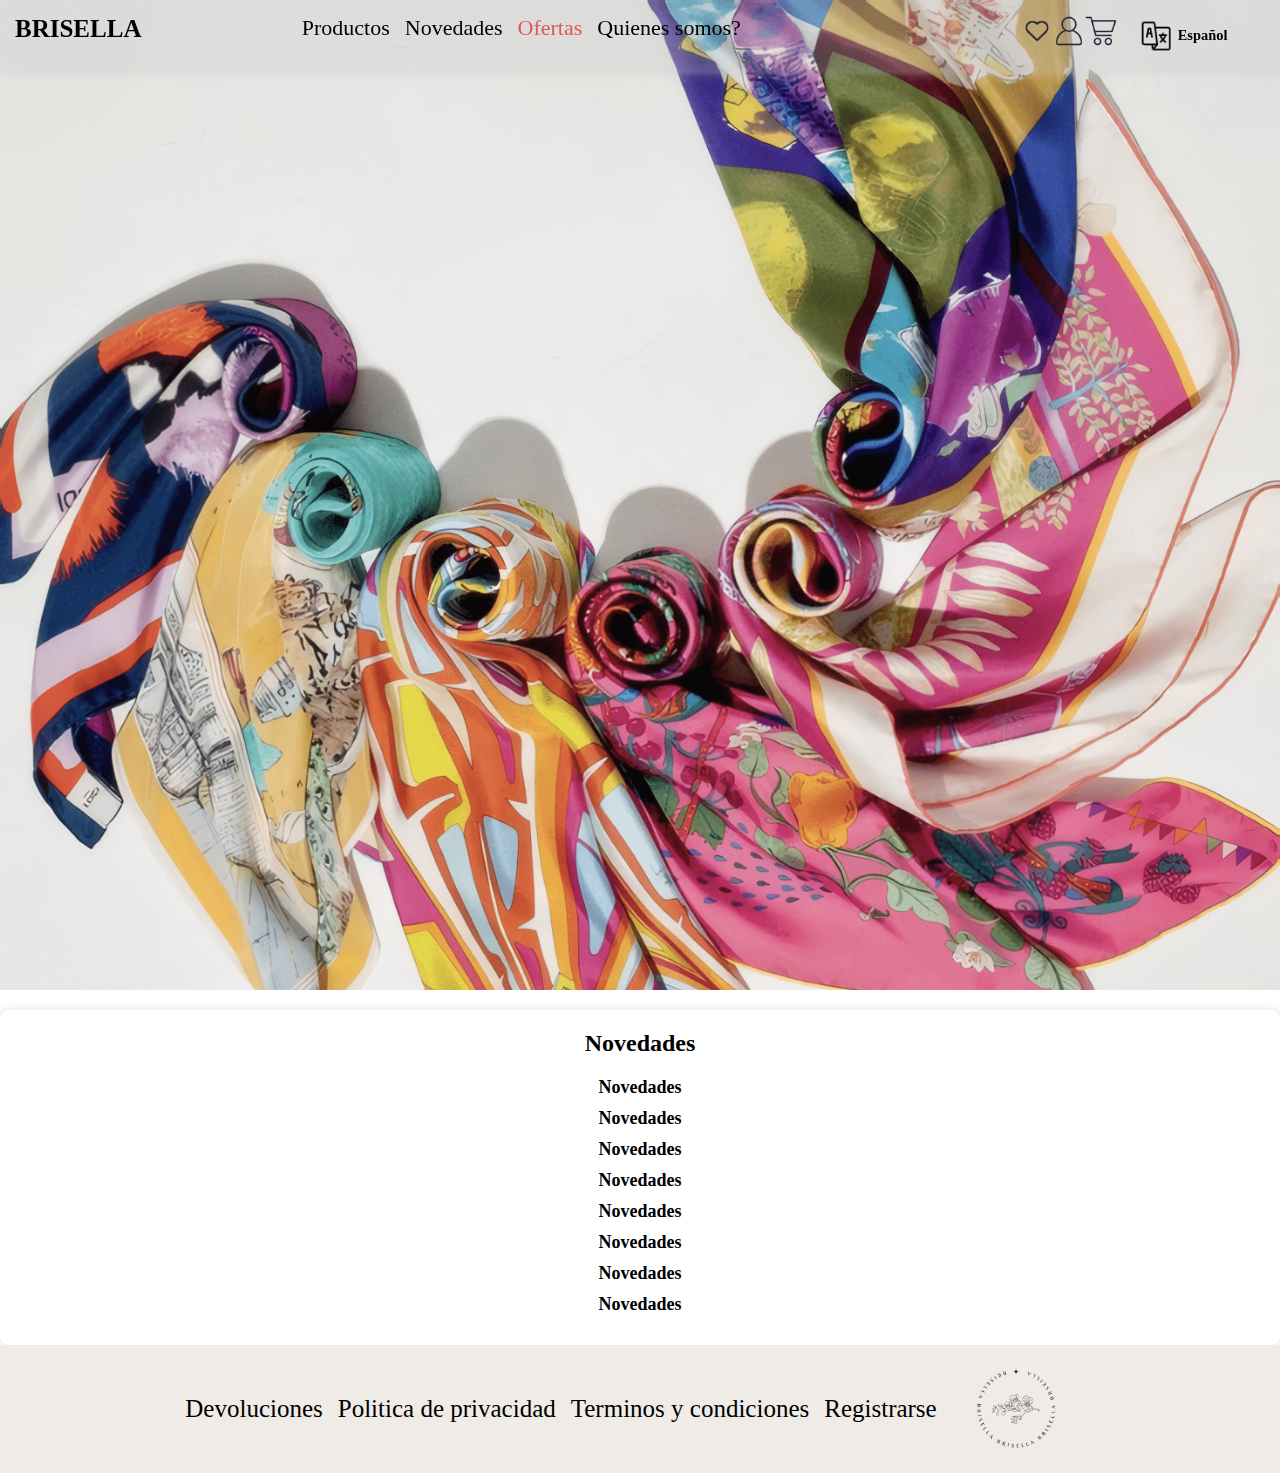
<file: PMD-Brisella-main/pages/index.html>
<!DOCTYPE html>
<html lang="en">
<head>
    <meta charset="UTF-8">
    <meta name="viewport" content="width=device-width, initial-scale=1.0">
    <link rel="stylesheet" href="styles/general.css">
    <link rel="stylesheet" href="styles/indexMain.css">
    <link rel="shortcut icon" href="img/brisellaLogo.png" type="image/x-icon">
    <title>Brisella</title>
</head>
<body>
    <!--ele elemento contiene un nombre, elnaces a productos, noevdades, ofertas(en rojo), una paggina de informacion (quienes ssomos?),
        un buscador(no funccional), favoritos, contactarnos, idioma, y cajita de compras -->
    <div id="navbar">
        <p id="navName"><b>BRISELLA</b></p>
        <div id="navPages">
            <a href="productos.html">Productos</a>
            <a href="novedades.html">Novedades</a>
            <a href="ofertas.html" id="ofertas">Ofertas</a>
            <a href="quienesSomos.html">Quienes somos?</a>
        </div>
        <div class="horizontalize" id="navOpts">
            <a href="" id="searchIcon"></a>
            <a href="favoritos.html"><img src="img/favoritos.png" alt="favoritos" id="normalIcon"></a>
            <a href="pages/header/copntactarnos.html"><img src="img/contactoarnos.png" alt="favoritos" id="normalIcon"></a>
            <a href="pages/header/carito.html"><img src="img/carito.png" alt="carrito" id="normalIcon"></a>

            <form action="" id="langChange">
                <div class="dropdown">
                    <input type="checkbox" id="toggleLang" hidden>
            
                    <label for="toggleLang" class="dropdown-label">
                        <img src="img/idioma.png" alt="idioma" width="32px" height="32px">
                        <span id="selectedLang">Español</span>
                    </label>
            
                    <ul class="dropdown-menu">
                        <li data-lang="Español">Español</li>
                        <li data-lang="English">English</li>
                        <li data-lang="Français">Français</li>
                        <li data-lang="عربي">عربي</li>
                        <li data-lang="阿拉伯">阿拉伯</li>
                    </ul>
                </div>
            </form>
        </div>
    </div>

    <main>
        <article>
            <div id="mainBgImage"></div> <!-- en ese apartado aparece una foto grande y supongo ango de informacion extremendamente basica -->

            <section id="mainNews"> <!-- aqui aparecen nomvedades -->
                <article>
                    <p>Novedades</p>
                    <p>Novedades</p>
                    <p>Novedades</p>
                    <p>Novedades</p>
                    <p>Novedades</p>
                    <p>Novedades</p>
                    <p>Novedades</p>
                    <p>Novedades</p>
                    <p>Novedades</p>
                </article>
            </section>
        </article>
    </main>

    <!--aqui entra de izuierda a la derecha los devolucciones, politica privacidad, terminos y condiciones, registrarse y un logo. todos enlaces.
        el boton de registrarse se cambia a un boton de cerrar session -->
    <footer>
        <div class="horizontalize" id="footbar">
            <a href="pages/footer/devoluciones.html">Devoluciones</a>
            <a href="pages/footer/politicaPrivacidad.html">Politica de privacidad</a>
            <a href="pages/footer/terminosYCondiciones.html">Terminos y condiciones</a>
            <a href="">Registrarse</a>
            <img src="img/brisellaLogo.png" alt="Logo" width="128px" height="128px">
        </div>
    </footer>

    <script>
        document.querySelectorAll('.dropdown-menu li').forEach(item => {
            item.addEventListener('click', function() {
                document.getElementById('selectedLang').textContent = this.getAttribute('data-lang');
            });
        });
    </script>
</body>
</html>
</file>
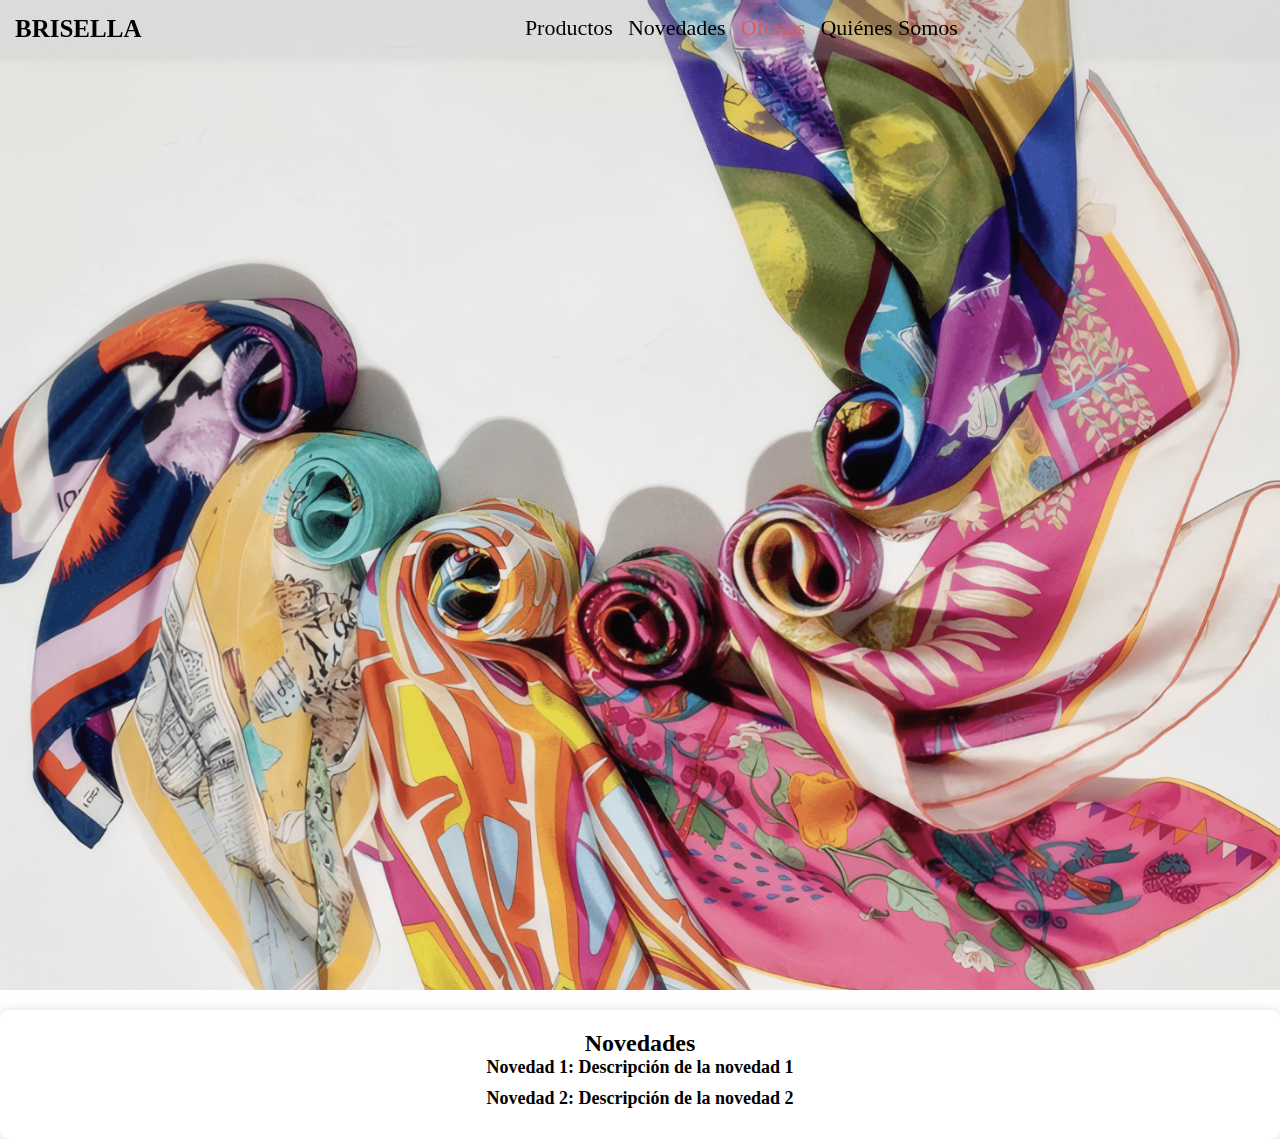
<file: PMD-Brisella-main/pages/novedades.html>
<!DOCTYPE html>
<html lang="en">
<head>
    <meta charset="UTF-8">
    <meta name="viewport" content="width=device-width, initial-scale=1.0">
    <link rel="stylesheet" href="styles/general.css">
    <link rel="stylesheet" href="styles/indexMain.css">
    <link rel="shortcut icon" href="img/brisellaLogo.png" type="image/x-icon">
    <title>Novedades - Brisella</title>
</head>
<body>
    <!-- Header -->
    <div id="navbar">
        <p id="navName"><b>BRISELLA</b></p>
        <div id="navPages">
            <a href="productos.html">Productos</a>
            <a href="novedades.html">Novedades</a>
            <a href="ofertas.html" id="ofertas">Ofertas</a>
            <a href="quienesSomos.html">Quiénes Somos</a>
        </div>
        <div class="horizontalize" id="navOpts">
            <!-- Opciones de navegación -->
        </div>
    </div>

    <main>
        <article>
            <div id="mainBgImage"></div> <!-- Imagen de fondo -->
            <section id="mainNews">
                <h2>Novedades</h2>
                <p>Novedad 1: Descripción de la novedad 1</p>
                <p>Novedad 2: Descripción de la novedad 2</p>
                <!-- Más novedades -->
            </section>
        </article>
    </main>

    <!-- Footer -->
    <footer>
        <div class="horizontalize" id="footbar">
            <!-- Enlaces del footer -->
        </div>
    </footer>
</body>
</html>
</file>
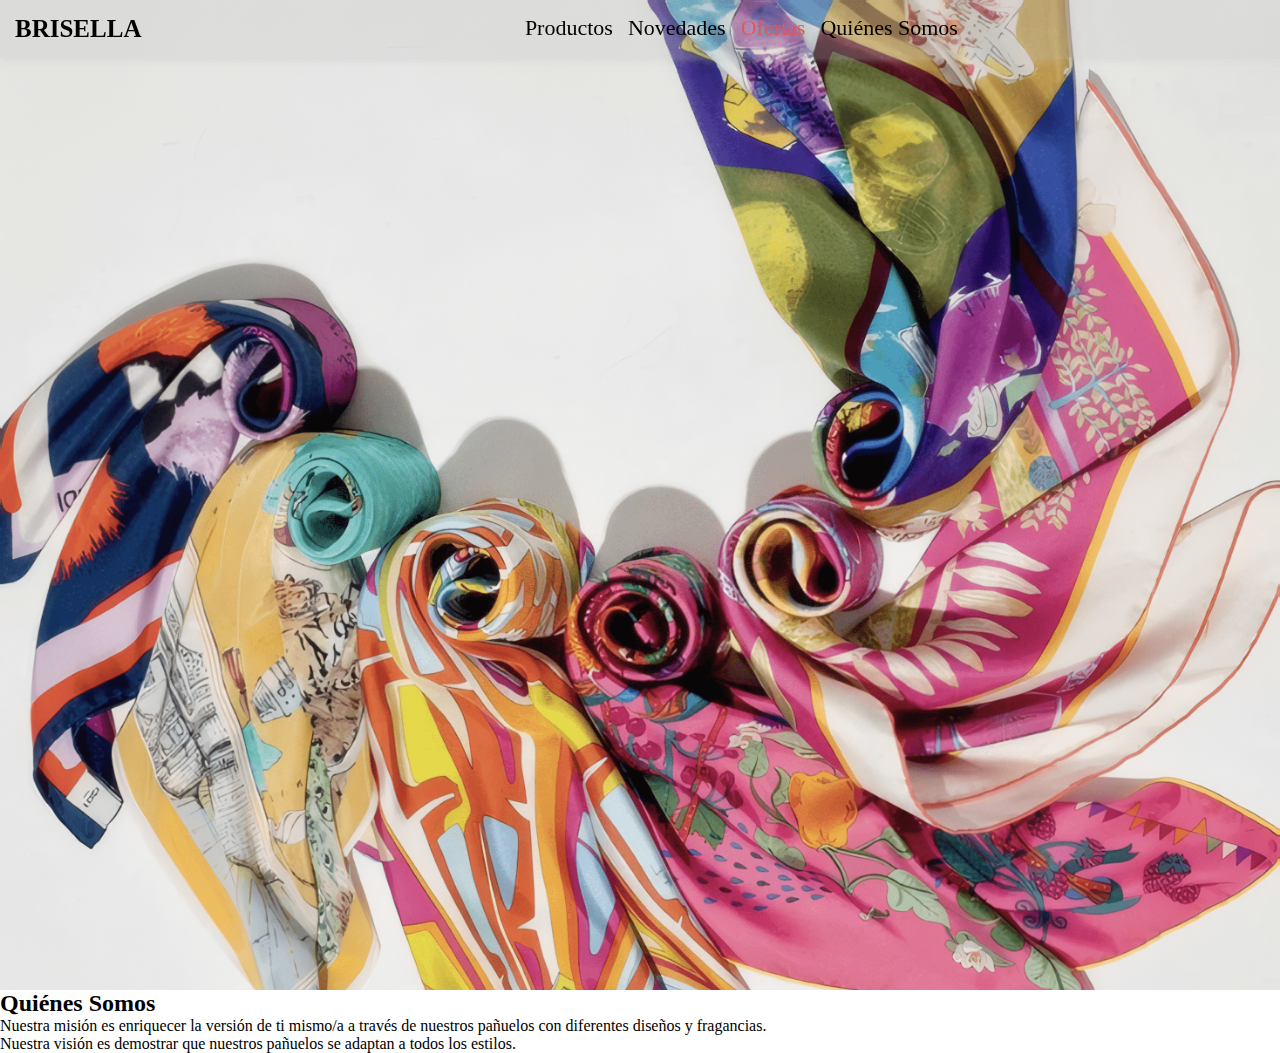
<file: PMD-Brisella-main/pages/quienesSomos.html>
<!DOCTYPE html>
<html lang="en">
<head>
    <meta charset="UTF-8">
    <meta name="viewport" content="width=device-width, initial-scale=1.0">
    <link rel="stylesheet" href="styles/general.css">
    <link rel="stylesheet" href="styles/indexMain.css">
    <link rel="shortcut icon" href="img/brisellaLogo.png" type="image/x-icon">
    <title>Quiénes Somos - Brisella</title>
</head>
<body>
    <!-- Header -->
    <div id="navbar">
        <p id="navName"><b>BRISELLA</b></p>
        <div id="navPages">
            <a href="productos.html">Productos</a>
            <a href="novedades.html">Novedades</a>
            <a href="ofertas.html" id="ofertas">Ofertas</a>
            <a href="quienesSomos.html">Quiénes Somos</a>
        </div>
        <div class="horizontalize" id="navOpts">
            <!-- Opciones de navegación -->
        </div>
    </div>

    <main>
        <article>
            <div id="mainBgImage"></div> <!-- Imagen de fondo -->
            <section id="mainAbout">
                <h2>Quiénes Somos</h2>
                <p>Nuestra misión es enriquecer la versión de ti mismo/a a través de nuestros pañuelos con diferentes diseños y fragancias.</p>
                <p>Nuestra visión es demostrar que nuestros pañuelos se adaptan a todos los estilos.</p>
                <!-- Más información sobre la empresa -->
            </section>
        </article>
    </main>

    <!-- Footer -->
    <footer>
        <div class="horizontalize" id="footbar">
            <!-- Enlaces del footer -->
        </div>
    </footer>
</body>
</html>
</file>
<file: PMD-Brisella-main/pages/styles/general.css>
/*
rgb(255, 255, 255);
rgb(255, 0, 0);
rgb(133, 133, 133);
rgb(0, 0, 0);
*/

/* general */
* {
    margin: 0px;
    padding: 0px;
    font-family: 'Times New Roman', Times, serif;
    color: rgb(0, 0, 0);
    text-decoration: none;
}

html {
    min-height: 700px;
    position: relative;
}

a:hover {
    color: rgb(197, 59, 59)
}

.horizontalize {
    display: flex;
}

/* barra de navigacion */
#navbar {
    position: fixed;
    width: 99.8vw;
    padding: 15px;
    text-align: center;
    background-color: rgba(199, 199, 199, 0.288);
    box-shadow: 0px 0px 10px rgba(199, 199, 199, 0.582);
}

#navName {
    float: left;
    margin-right: 5%;
    font-size: 25px;
}

#navPages {
    display: inline-flex;
    font-size: 22px;
}

#navPages > * {
    margin-right: 15px;
    color: black;
}

#ofertas {
    color: rgb(224, 89, 89);
}

#navOpts {
    float: right;
}

#searchIcon {
    width: 169px;
    height: 29.5px;
}

#normalIcon {
    width: 32px;
    height: 32px;
}

#langChange {
    margin-left: 10px;
    margin-right: 50px;
    transform: scale(0.9);
}

.dropdown {
    position: relative;
    display: inline-block;
}

.dropdown-label {
    display: flex;
    align-items: center;
    gap: 8px;
    cursor: pointer;
    padding: 5px 10px;
    border-radius: 5px;
    background: rgba(255, 255, 255, 0);
    user-select: none;
    z-index: 30;
}

.dropdown-label img {
    width: 32px;
    height: 32px;
    z-index: 30;
}

#selectedLang {
    font-weight: bold;
    z-index: 30;
}

.dropdown-menu {
    position: absolute;
    top: 100%;
    width: 100%;
    background: rgba(255, 255, 255, 0.5);
    border-radius: 5px;
    list-style: none;
    z-index: -10;
    display: none;
}

.dropdown-menu li {
    padding: 10px;
    cursor: pointer;
    border-radius: 5px;
    transition: background 0.2s;
}

.dropdown-menu li:hover {
    background: rgba(99, 99, 99, 0.555);
    border-radius: 5px;
}

.dropdown:hover .dropdown-menu {
    display: block;
}

#footbar {
    font-size: 25px;
    justify-content: center;
    background-color: #efebe7;
}

#footbar > *{
    position: relative;
    margin-right: 15px;
    color: black;
}

#footbar > a {
    margin-top: 50px;
}


#mainBgImage {
    display: block;
    background-image: url(../img/imagenFundal.png);
    background-repeat: no-repeat;
    background-size: cover;
    background-position: top center;
    top: -1px;
    height: 110vh;
    z-index: -10;
}

#mainNews {
    padding-left: 30px;
    padding-right: 30px;
}

#mainNews {
    padding-left: 30px;
    padding-right: 30px;
    display: flex;
    flex-direction: column;
    align-items: center;
    background-color: rgba(255, 255, 255, 0.8); /* Fondo blanco con transparencia */
    border-radius: 10px; /* Borde redondeado */
    box-shadow: 0 0 10px rgba(199, 199, 199, 0.582); /* Sombra similar a la barra de navegación */
    margin-top: 20px; /* Espacio desde la imagen de fondo */
    padding-top: 20px; /* Espacio interno superior */
    padding-bottom: 20px; /* Espacio interno inferior */
}

#mainNews article {
    display: flex;
    flex-direction: column;
    align-items: center;
}

#mainNews p {
    margin-bottom: 10px; /* Espacio entre párrafos */
    font-size: 18px; /* Tamaño de fuente */
    font-weight: bold; /* Negrita */
    color: rgb(0, 0, 0); /* Color de texto negro */
}

#mainNews p:first-child {
    font-size: 24px; /* Tamaño de fuente para el título */
    margin-bottom: 20px; /* Espacio después del título */
}
</file>
<file: PMD-Brisella-main/pages/styles/indexMain.css>
/*
rgb(255, 255, 255);
rgb(255, 0, 0);
rgb(133, 133, 133);
rgb(0, 0, 0);
*/

/* parte principal de la pagina */
#mainBgImage {
    display: block;
    background-image: url(../img/imagenFundal.png);
    background-repeat: no-repeat;
    background-size: cover;
    background-position: top center;
    top: -1px;
    height: 110vh;
    z-index: -10;
}

#mainNews {
    padding-left: 30px;
    padding-right: 30px;
}

#mainNews {
    padding-left: 30px;
    padding-right: 30px;
    display: flex;
    flex-direction: column;
    align-items: center;
    background-color: rgba(255, 255, 255, 0.8); /* Fondo blanco con transparencia */
    border-radius: 10px; /* Borde redondeado */
    box-shadow: 0 0 10px rgba(199, 199, 199, 0.582); /* Sombra similar a la barra de navegación */
    margin-top: 20px; /* Espacio desde la imagen de fondo */
    padding-top: 20px; /* Espacio interno superior */
    padding-bottom: 20px; /* Espacio interno inferior */
}

#mainNews article {
    display: flex;
    flex-direction: column;
    align-items: center;
}

#mainNews p {
    margin-bottom: 10px; /* Espacio entre párrafos */
    font-size: 18px; /* Tamaño de fuente */
    font-weight: bold; /* Negrita */
    color: rgb(0, 0, 0); /* Color de texto negro */
}

#mainNews p:first-child {
    font-size: 24px; /* Tamaño de fuente para el título */
    margin-bottom: 20px; /* Espacio después del título */
}
</file>
